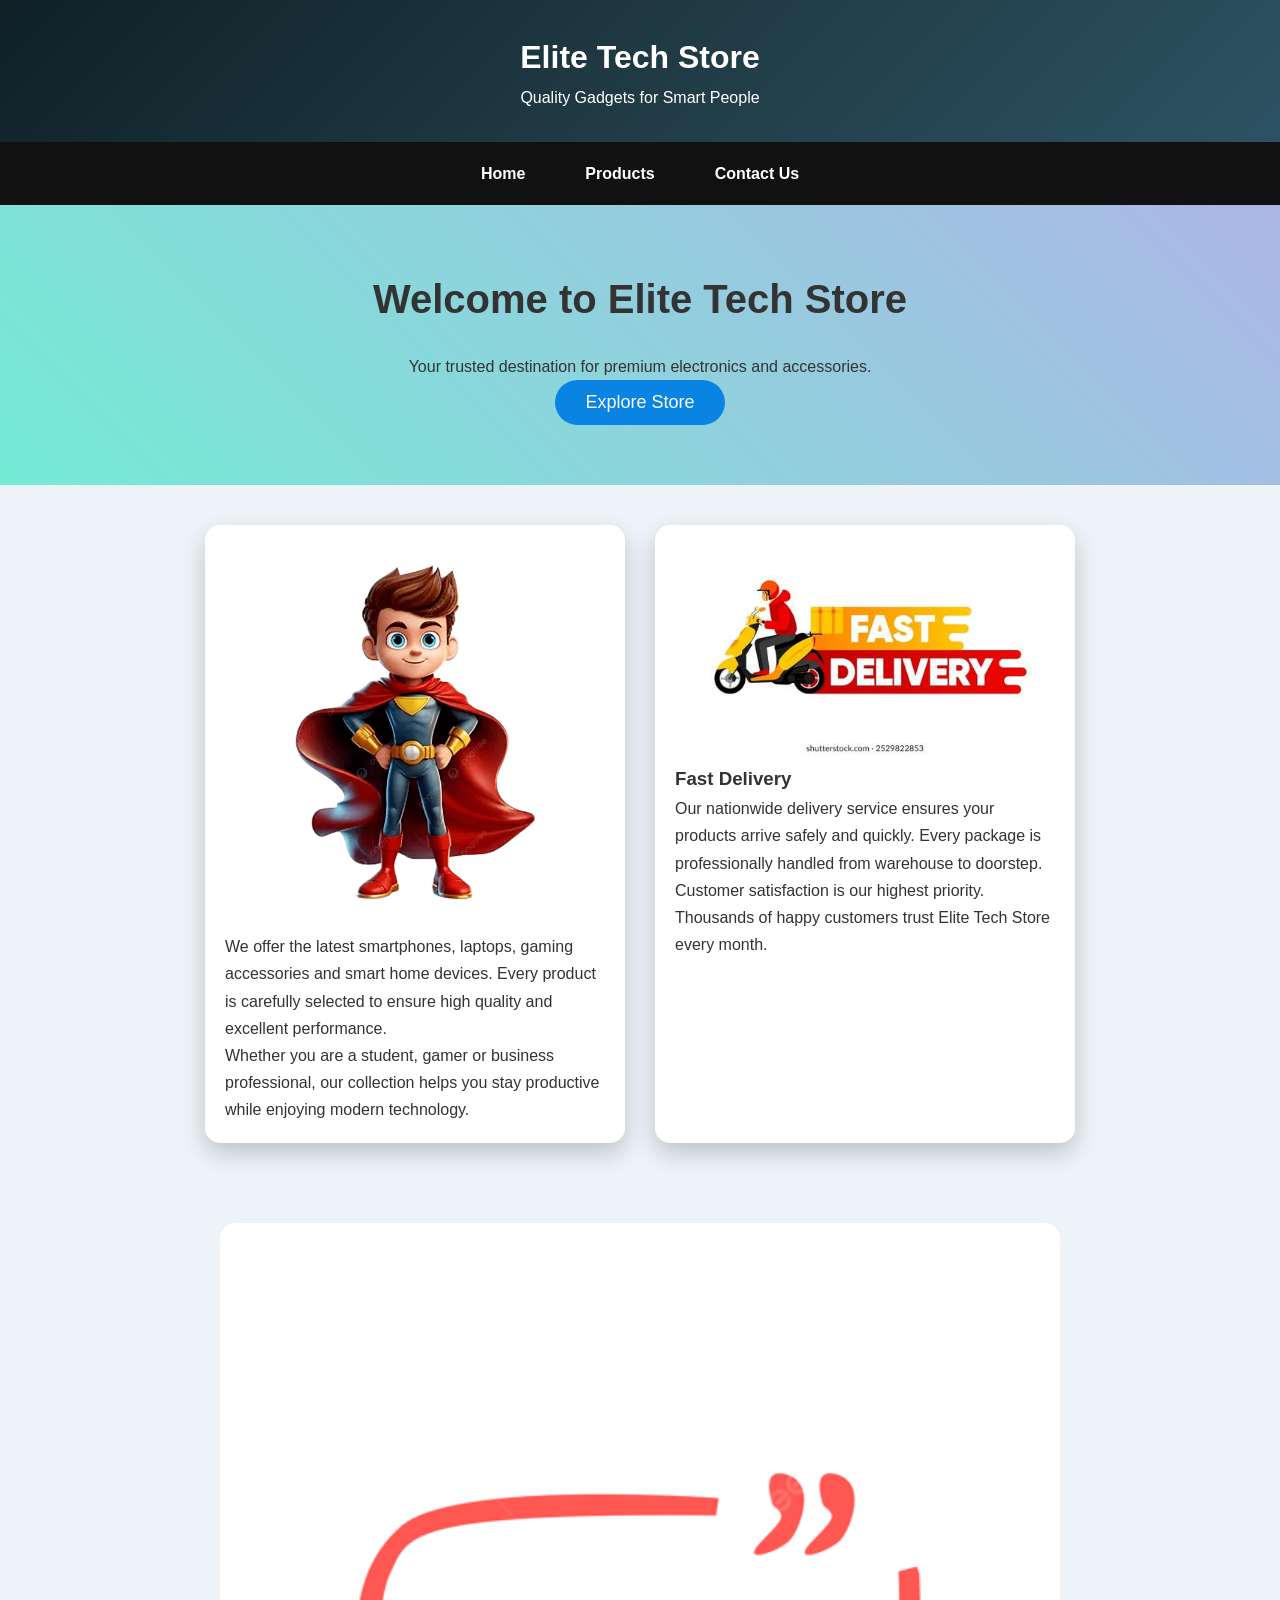
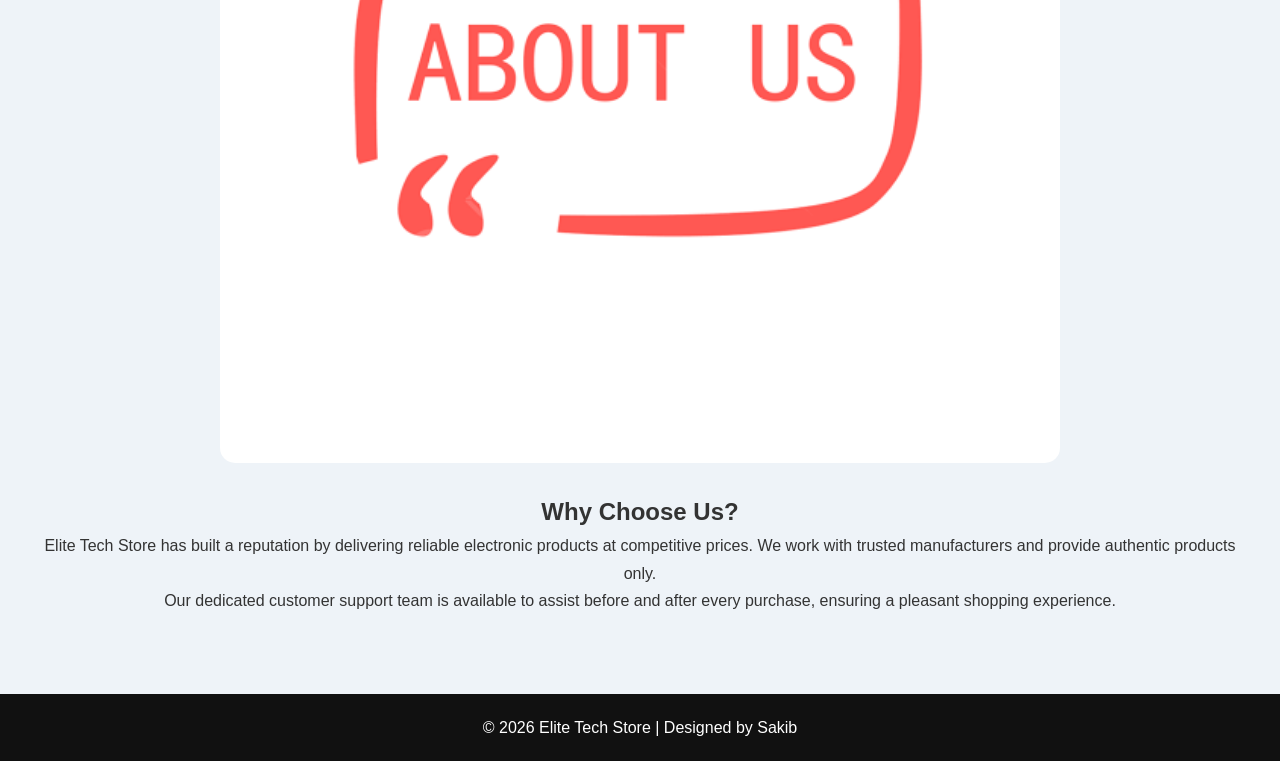
<file: index.html>
<!DOCTYPE html>
<html lang="en">
<head>
<meta charset="UTF-8">
<meta name="viewport" content="width=device-width, initial-scale=1.0">
<title>Elite Tech Store</title>

<link rel="stylesheet" href="style.css">
<script src="script.js"></script>

</head>

<body>

<!-- Name: Md. Atahar Hossain Khan Sakib -->
<!-- ID: 2221810 -->

<header>

<h1>Elite Tech Store</h1>

<p>Quality Gadgets for Smart People</p>

</header>

<nav>

<a href="index.html">Home</a>

<a href="products.html">Products</a>

<a href="contact.html">Contact Us</a>

</nav>

<section class="hero">

<h2>Welcome to Elite Tech Store</h2>

<p>Your trusted destination for premium electronics and accessories.</p>

<button onclick="welcome()">Explore Store</button>

</section>

<section class="flex-container">

<div class="card">

<img src="hero.png" alt="Hero Banner">

<p>We offer the latest smartphones, laptops, gaming accessories and smart home devices. Every product is carefully selected to ensure high quality and excellent performance.</p>

<p>Whether you are a student, gamer or business professional, our collection helps you stay productive while enjoying modern technology.</p>

</div>

<div class="card">

<img src="fast.jpg" alt="Premium Laptop">

<h3>Fast Delivery</h3>

<p>Our nationwide delivery service ensures your products arrive safely and quickly. Every package is professionally handled from warehouse to doorstep.</p>

<p>Customer satisfaction is our highest priority. Thousands of happy customers trust Elite Tech Store every month.</p>

</div>

</section>

<section class="about">

<img src="about.png" alt="About Us">

<h2>Why Choose Us?</h2>

<p>Elite Tech Store has built a reputation by delivering reliable electronic products at competitive prices. We work with trusted manufacturers and provide authentic products only.</p>

<p>Our dedicated customer support team is available to assist before and after every purchase, ensuring a pleasant shopping experience.</p>

</section>

<footer>

<p>© 2026 Elite Tech Store | Designed by Sakib</p>

</footer>

</body>
</html>
</file>
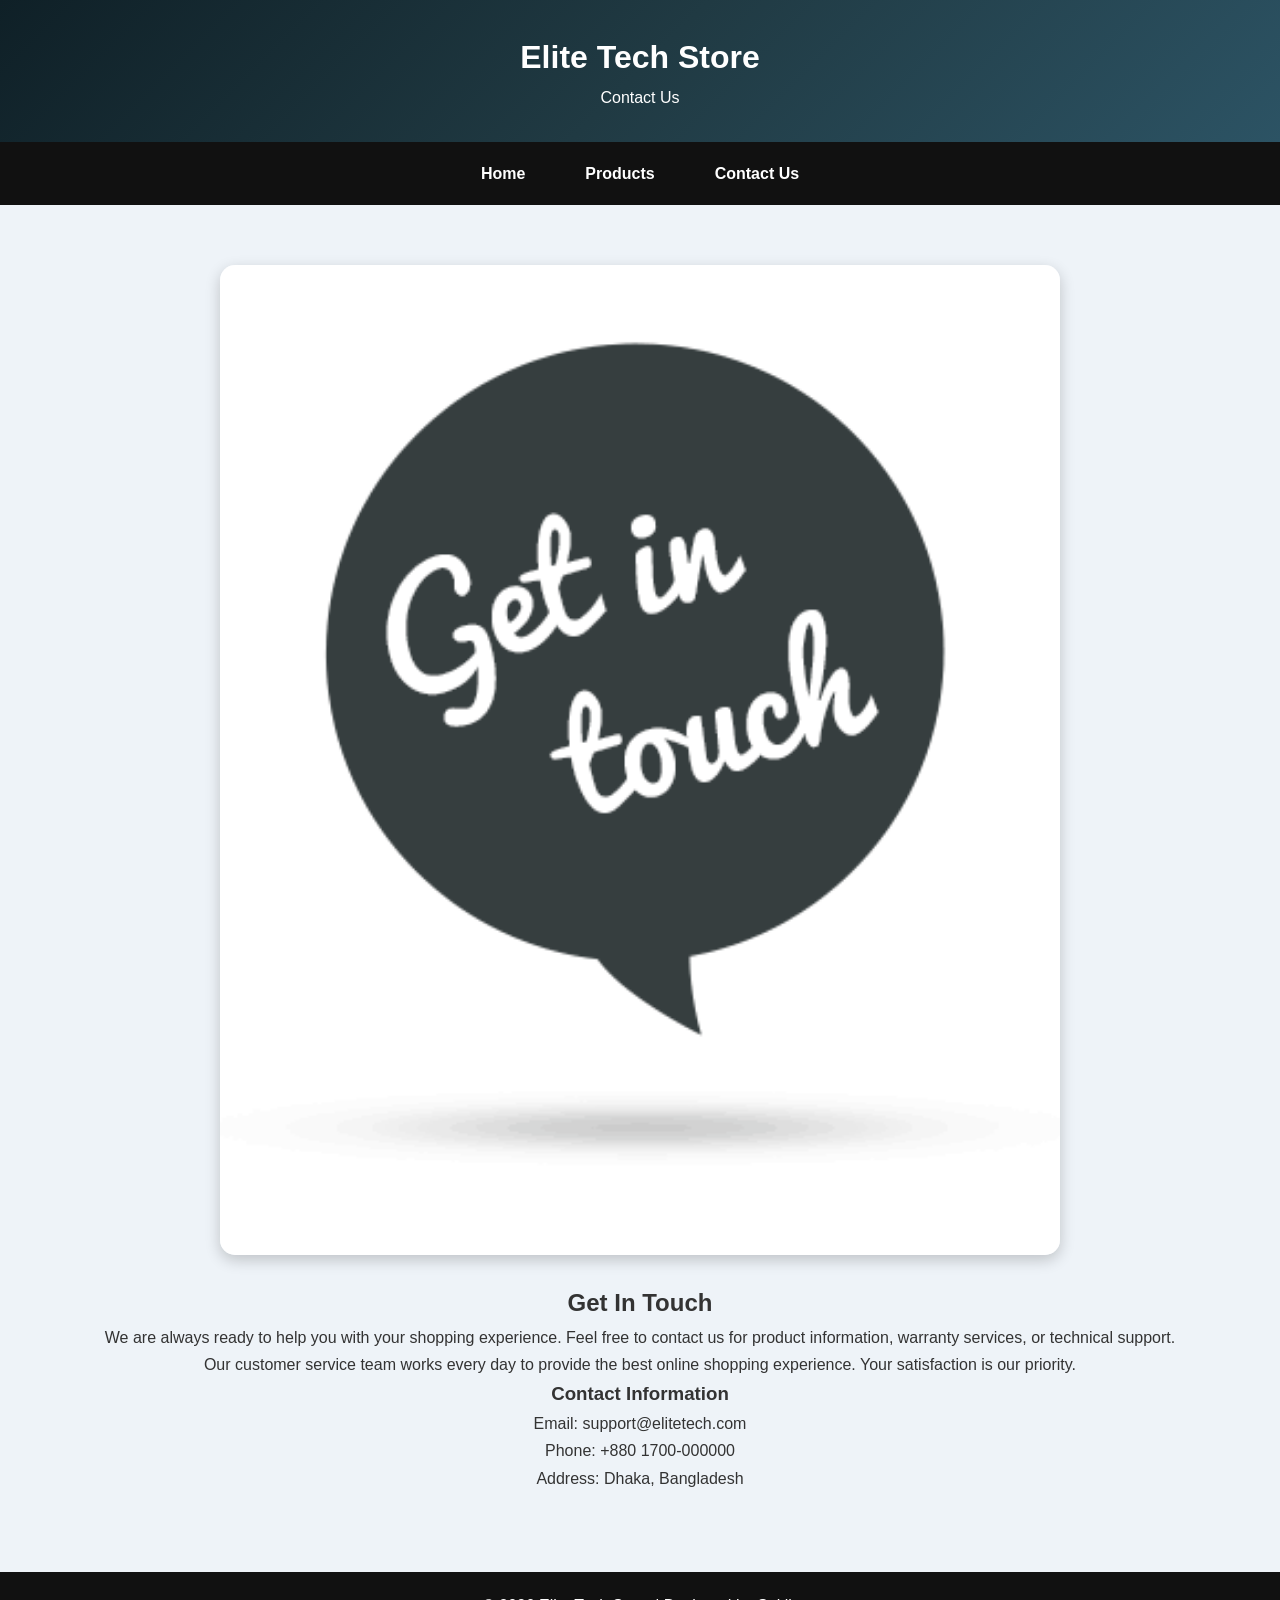
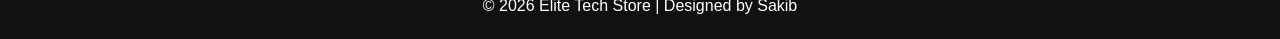
<file: contact.html>
<!DOCTYPE html>
<html lang="en">
<head>

<meta charset="UTF-8">

<meta name="viewport" content="width=device-width, initial-scale=1.0">

<title>Contact</title>

<link rel="stylesheet" href="style.css">

</head>

<body>

<!-- Name: Md. Atahar Hossain Khan Sakib -->
<!-- ID: 2221810 -->

<header>

<h1>Elite Tech Store</h1>

<p>Contact Us</p>

</header>

<nav>

<a href="index.html">Home</a>

<a href="products.html">Products</a>

<a href="contact.html">Contact Us</a>

</nav>

<section class="contact">

<img src="getinttouch.png" alt="Get In Touch">

<h2>Get In Touch</h2>

<p>We are always ready to help you with your shopping experience. Feel free to contact us for product information, warranty services, or technical support.</p>

<p>Our customer service team works every day to provide the best online shopping experience. Your satisfaction is our priority.</p>


<h3>Contact Information</h3>

<p>Email: support@elitetech.com</p>

<p>Phone: +880 1700-000000</p>

<p>Address: Dhaka, Bangladesh</p>

</section>

<footer>

<p>© 2026 Elite Tech Store | Designed by Sakib</p>

</footer>

</body>

</html>
</file>
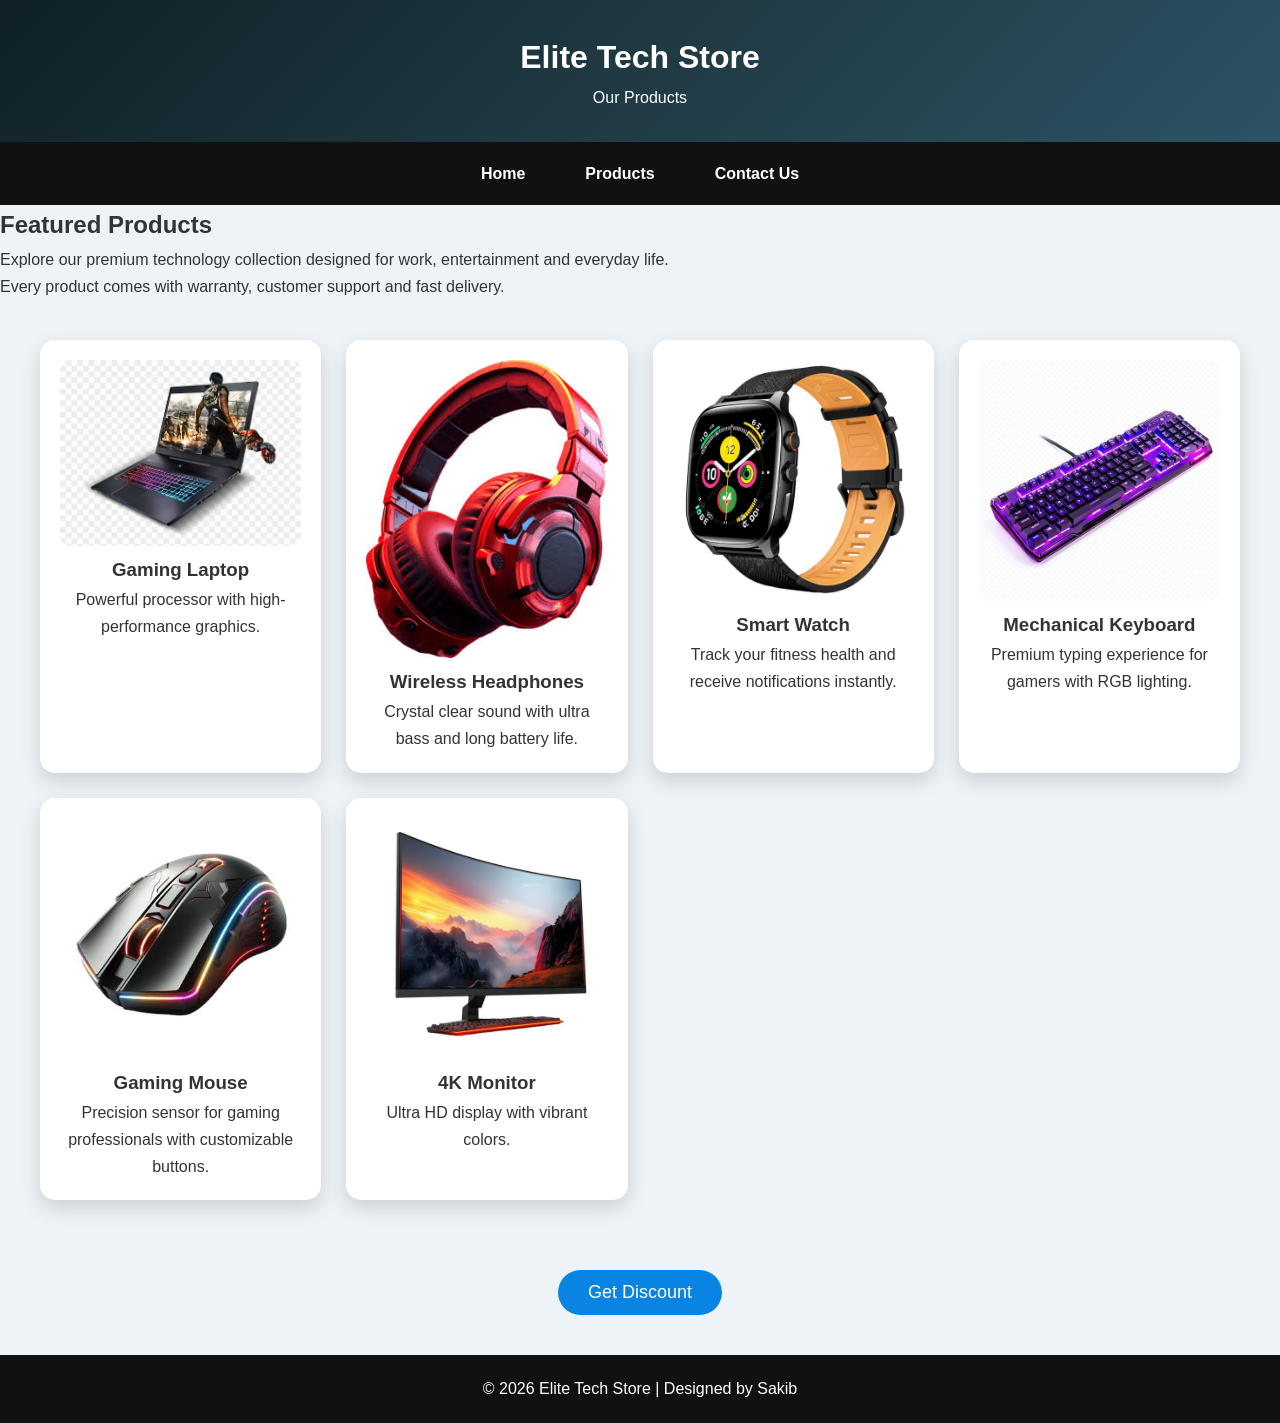
<file: products.html>
<!DOCTYPE html>
<html lang="en">
<head>

<meta charset="UTF-8">

<meta name="viewport" content="width=device-width, initial-scale=1.0">

<title>Products</title>

<link rel="stylesheet" href="style.css">

<script src="script.js"></script>

</head>

<body>

<!-- Name: Md. Atahar Hossain Khan Sakib -->
<!-- ID: 2221810 -->

<header>

<h1>Elite Tech Store</h1>

<p>Our Products</p>

</header>

<nav>

<a href="index.html">Home</a>

<a href="products.html">Products</a>

<a href="contact.html">Contact Us</a>

</nav>

<section>

<h2>Featured Products</h2>

<p>Explore our premium technology collection designed for work, entertainment and everyday life.</p>

<p>Every product comes with warranty, customer support and fast delivery.</p>

</section>

<div class="grid-container">

<div class="product">

<img src="gaming.jpg" alt="Gaming Laptop">

<h3>Gaming Laptop</h3>

<p>Powerful processor with high-performance graphics.</p>

</div>

<div class="product">

<img src="headphones.jpg" alt="Wireless Headphones">

<h3>Wireless Headphones</h3>

<p>Crystal clear sound with ultra bass and long battery life.</p>

</div>

<div class="product">

<img src="smartwatch.jpg" alt="Smart Watch">

<h3>Smart Watch</h3>

<p>Track your fitness health and receive notifications instantly.</p>

</div>

<div class="product">

<img src="keyboard.jpg" alt="Mechanical Keyboard">

<h3>Mechanical Keyboard</h3>

<p>Premium typing experience for gamers with RGB lighting.</p>

</div>

<div class="product">

<img src="mouse.jpg" alt="Gaming Mouse">


<h3>Gaming Mouse</h3>

<p>Precision sensor for gaming professionals with customizable buttons.</p>

</div>

<div class="product">

<img src="monitor.jpg" alt="4K Monitor">

<h3>4K Monitor</h3>

<p>Ultra HD display with vibrant colors.</p>

</div>

</div>

<div class="center">

<button onclick="discount()">Get Discount</button>

</div>

<footer>

<p>© 2026 Elite Tech Store | Designed by Sakib</p>

</footer>

</body>

</html>
</file>
<file: style.css>
*{
margin:0;
padding:0;
box-sizing:border-box;
font-family:Segoe UI,sans-serif;
}

body{
background:#eef3f8;
color:#333;
line-height:1.7;
}

header{
background:linear-gradient(135deg,#0f2027,#203a43,#2c5364);
color:white;
padding:30px;
text-align:center;
}

nav{
display:flex;
justify-content:center;
background:#111;
}

nav a{
color:white;
text-decoration:none;
padding:18px 30px;
transition:.4s;
font-weight:bold;
}

nav a:hover{
background:#00b894;
transform:scale(1.08);
}

.hero{
padding:60px;
text-align:center;
background:linear-gradient(45deg,#74ebd5,#ACB6E5);
}

.hero h2{
font-size:40px;
margin-bottom:20px;
}

button{
padding:12px 30px;
border:none;
background:#0984e3;
color:white;
font-size:18px;
border-radius:30px;
cursor:pointer;
transition:.4s;
}

button:hover{
background:#00b894;
transform:translateY(-3px);
}

.flex-container{
display:flex;
justify-content:center;
gap:30px;
padding:40px;
flex-wrap:wrap;
}

.card{
background:white;
width:420px;
padding:20px;
border-radius:15px;
box-shadow:0 10px 25px rgba(0,0,0,.2);
transition:.4s;
}

.card:hover{
transform:translateY(-8px);
}

.card img{
width:100%;
border-radius:10px;
}

.about{
padding:40px;
text-align:center;
}

.about img{
width:70%;
border-radius:15px;
margin-bottom:20px;
}

.grid-container{
display:grid;
grid-template-columns:repeat(auto-fit,minmax(280px,1fr));
gap:25px;
padding:40px;
}

.product{
background:white;
padding:20px;
text-align:center;
border-radius:15px;
box-shadow:0 8px 20px rgba(0,0,0,.15);
transition:.4s;
}

.product:hover{
transform:scale(1.05);
}

.product img{
width:100%;
border-radius:10px;
}

.contact{
padding:40px;
text-align:center;
}

.contact img{
width:70%;
margin:20px;
border-radius:15px;
box-shadow:0 5px 15px rgba(0,0,0,.2);
}

.center{
text-align:center;
margin:30px;
}

footer{
background:#111;
color:white;
text-align:center;
padding:20px;
margin-top:40px;
}
</file>
